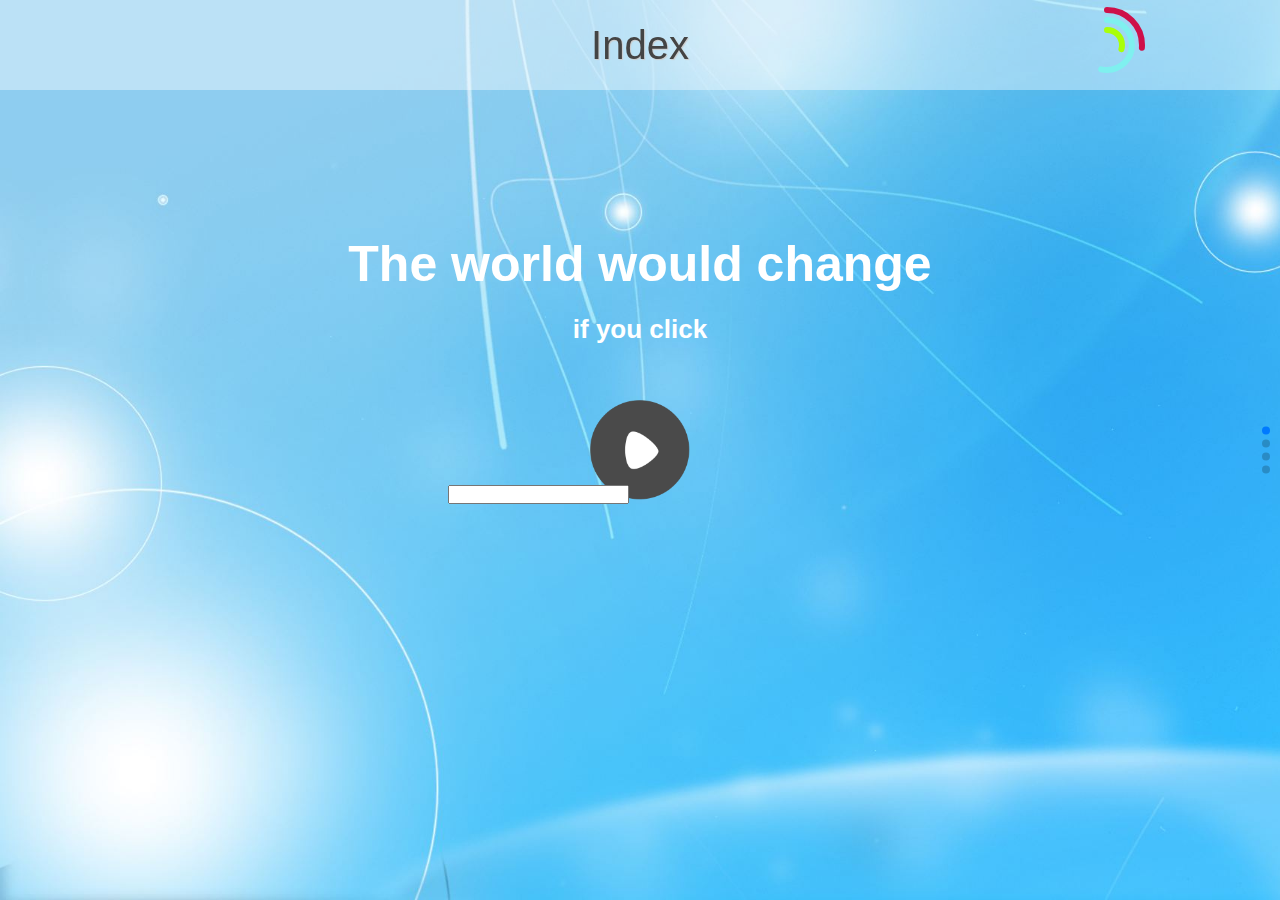
<file: index.html>
<!DOCTYPE html>
<html lang="en">
<head>
    <meta charset="utf-8">
    <title>兴趣使然的第一步</title>
    <meta name="viewport" content="width=device-width, initial-scale=1, minimum-scale=1, maximum-scale=1">
    <link rel="stylesheet" type="text/css" href="styles/raindrop.css">
    <link rel="stylesheet" href="styles/swiper.min.css">
    <style>
	    body,div,header,ul,li,input,h1,h3{
	        padding: 0;
	        margin: 0;
	        list-style: none;
	    }
	    a{
	        text-decoration: none;
	        outline: none;
	        color: #222;
	    }
	    html, body {
	        position: relative;
	        height: 100%;
	    }
	    body {
	        background: #eee;
	        font-family: Helvetica Neue, Helvetica, Arial, sans-serif;
	        font-size: 14px;
	        color:#000;
	        margin: 0;
	        padding: 0;
	    }
	    .swiper-container {
	        width: 100%;
	        height: 100%;
	        margin-left: auto;
	        margin-right: auto;
	    }
	    .swiper-slide {
	        text-align: center;
	        font-size: 18px;
	        background: #fff;
	        /* Center slide text vertically */
	        display: -webkit-box;
	        display: -ms-flexbox;
	        display: -webkit-flex;
	        display: flex;
	        -webkit-box-pack: center;
	        -ms-flex-pack: center;
	        -webkit-justify-content: center;
	        justify-content: center;
	        -webkit-box-align: center;
	        -ms-flex-align: center;
	        -webkit-align-items: center;
	        align-items: center;
	    }
	    header{
            width: 100%;
            height: 90px;
            background: rgba(255,255,255,0.4);
            position: fixed;
            top: 0;left: 0;
            line-height: 90px;
            z-index: 999;
        }
        .top-box{
            width: 80%;
            height: 100%;
            margin: 0 auto;
            text-align: center;
            perspective: 800px;
            transform-style: preserve-3d;
        }
        .headline{
        	position: relative;
        	top: 0;left: 45px;
        	display: inline-block;
        	height: 100%;
        	line-height: 90px;
        	font-size: 40px;
        	color: #444444;
        	text-shadow: 1px 1px 1px #ccc;
        }
        .clock{
        	float: right;
        }
        .title{
            color: white;
            text-align: center;
            position: relative;
            top: -160px;left: 0;
        }
        h1{
            font-size: 50px;
            white-space:nowrap;
        }
        h3{
            font-size: 26px;
            white-space:nowrap;
        }
        .play{
            width: 100px;
            height: 100px;
            position: absolute;
            top: 50%;
            left: 50%;
            margin-left: -50px;
            margin-top: -50px;
        }
        .play > img{
            width: 100%;
            height: 100%;
        }
        canvas,h1,h3,li,.play{
            user-select: none;
        }
        aside{
            position: fixed;
            height: 140px;
            width: 50px;
            top: 50%;
            margin-top: -70px;
            right: 0;
        }
        aside > a{
            width: 10px;
            height: 10px;
            border: 2px solid #ccc;
            border-radius: 50%;
            display: block;
            margin-bottom: 20px;
        }
        aside > a.active{
            background: #ccc;
        }
        .page1,.page2,.page3{
            background-image: url(statics/timg.jpg);
            background-size: cover;
        }
        .container{
			width: 100px;
			height: 150px;
			position: relative;
			left: 0;top: 0;
			margin: 200px auto;
			perspective: 2000px;
			transform-style: preserve-3d;
			transform: rotateX(-10deg);
		}
		.card{
			width: 100px;
			height: 150px;
			position: absolute;
			left: 0;top: 0;
			border-radius: 10px;
			box-shadow: 0 0 10px grey;
			background-size: 100px 150px;
		}
		.shadow{
			width: 100px;
			height: 150px;
			position: absolute;
			left: 0;top: 170px;
			border-radius: 10px;
			box-shadow: 0 0 10px grey;
			background-size: 100px 150px;
			transform: scale(1,-1);
			-webkit-mask: linear-gradient(rgba(0,0,0,0) 60%,rgba(0,0,0,0.7));
		}
		.skillList > div{
			margin-bottom: 30px;
			font-size: 30px;
			display: none;
		}
		.skillList > div > span{
			margin-right: 10px;
			padding: 0 20px; 
			background-color: rgb(35,35,35);
			border-radius: 6px;
			color: white;
			transition: 2s;
			position: relative;
			display: inline-block;
		}
		span:hover{
			transform: scale(2) rotate(360deg);
			z-index: 200;		
		}
		.rotateBox{
			width: 300px;
			height: 300px;
			position: relative;
			top: -35px;left: -255px;
			transition: 0.7s; 
			transform-style: preserve-3d;
		}
		.anonymous,.photo{
			width: 300px;
			height: 300px;
			position: absolute;
			top: 0;left: 0;
			border-radius: 20px;
			overflow: hidden;
		}
		.anonymous{
			backface-visibility: hidden;
			z-index: 1;
		}
		.photo{
			transform: scale(-1,1);
		}
		.anonymous > img,.photo > img{
			width: 90%;
			height: 100%;
		}
		.intro > div{
			margin-bottom: 10px;
			-webkit-background-clip: text;
			-webkit-text-fill-color: transparent;
			font-size: 24px;
			opacity: 0;
		}
		.intro > div:nth-child(1){
			font-size: 36px;
			margin-top: -70px;
			margin-bottom: 50px;
			font-weight: bold;
		}
		.intro > div:last-child{
			margin-bottom: 0;
		}
    </style>
</head>
<body>
    <header>
        <div class="top-box">
    		<div class="headline">Index</div>
        	<div class="clock">
        		<canvas width="90" height="90"></canvas>
        	</div>
        </div>
    </header>
    <!-- Swiper -->
    <div class="swiper-container">
        <div class="swiper-wrapper">
            <div class="swiper-slide page1">
                <div class="title">
                    <h1>The world would change</h1><br/>
                    <h3>if you click</h3>
		    <input style="position:absolute; top:250px; left:100px; z-index:100;" type="text" />
                </div>
                <div class="play">
                    <img src="statics/play.png" />
                </div>
                <div class="raindrop"></div>
            </div>
            <div class="swiper-slide page2">
            	<div class="rotateBox">
            		<div class="anonymous">
	            		<img src="statics/anonymous.png" />
	            	</div>
	            	<div class="photo">
	            		<img src=statics/photo.png />
	            	</div>
            	</div>
            	<div class="intro">
            		<div>自我评价</div>
            		<div>热爱学习 善于思考</div>
            		<div>喜欢优雅而又严谨的代码</div>
            		<div>相信一切的创意 源于生活又高于生活</div>
            	</div>
            </div>
            <div class="swiper-slide page3">
            	<div class="skillList">
            		<div>
            			<span>HTML</span>
            			<span>CSS</span>
            			<span>DOM</span>
            		</div>
            		<div>
            			<span>JavaScript</span>
            			<span>jQuery</span>
            			<span>Ajax</span>
            			<span>JSONP</span>
            		</div>
            		<div>
            			<span>HTML5</span>
            			<span>CSS3</span>
            			<span>ES6</span>
            		</div>
            		<div>
            			<span>AngularJS</span>
            			<span>Vue</span>
            			<span>ReactJS</span>
            		</div>
            		<div>
            			<span>面向对象</span>
            			<span>NodeJS</span>
            			<span>Swiper</span>
            			<span>RequireJS</span>
            		</div>
            		<div>
            			<span>PhotoShop</span>
            			<span>Zepto</span>
            			<span>gulp</span>
            		</div>
            	</div>
            </div>
            <div class="swiper-slide">
            	<canvas class="bg3"></canvas>
            	<div class="container"></div>
            </div>
        </div>
        <div class="swiper-pagination"></div>
    </div>
    <script type="text/javascript" src="js/common.js"></script>
    <script type="text/javascript" src="js/jquery-3.1.0.min.js"></script>
    <script type="text/javascript" src="js/jquery-starfield.min.js"></script>
    <script src="js/swiper.min.js"></script>
    <script type="text/javascript" src="js/bg.js"></script>
    <script type="text/javascript" src="js/clock.js"></script>
    <script>
    var bSin3=false;
    var headlineArr=['Index','About ME','My Skills','My Project'];
    var swiper = new Swiper('.swiper-container', {
        pagination: '.swiper-pagination',
        direction: 'vertical',
        slidesPerView: 1,
        paginationClickable: true,
        spaceBetween: 30,
        mousewheelControl: true,
        simulateTouch: false,
        onTransitionStart: function(swiper){
        	var oHeadline=document.querySelector('.headline');
        	oHeadline.style.transform='rotateX(90deg)';
        	oHeadline.style.transition='0.15s';
        	oHeadline.addEventListener('transitionend',() => {
        		oHeadline.innerHTML=headlineArr[swiper.activeIndex];
        		
        	},false);
        	setTimeout(() => {
        		oHeadline.style.transform='rotateX(0deg)';
        		
        	},200);
        },
        onTransitionEnd: function(swiper){
            switch (swiper.activeIndex){
            	case 1:
            		var rotateBox=document.querySelector('.rotateBox');
            		var intro=document.querySelectorAll('.intro div');
            		intro.forEach(function(txt,index){
            			txt.style.backgroundImage=`-webkit-linear-gradient(black 45%,#ccc)`;
            			txt.style.opacity=1;
            			txt.style.transition=`1s ${index*1}s`;
            		});
            		intro[intro.length-1].addEventListener('transitionend',function(){
            			rotateBox.style.transform=`perspective(800px) rotateY(-180deg)`;
            		},false);
            		break;
                case 2:
                    $('.skillList div').slideDown();
                    break;
                case 3:
                	if(bSin3) return;
                    var oCon=document.querySelector('.container');
					var amount=9;
					var rotateXDegree=0;
					var rotateYDegree=10;
					var speedX=0;
					var speedY=0;
					var lastX=0;
					var lastY=0;
					var timer=null;
                    var bClicked=false;
					document.body.onmousedown=oCon.onmousedown=function(ev){
						ev.preventDefault();
						return false;
					};
					for (var i=0;i<amount;i++){
						var oDiv=document.createElement('div');
							oDiv.classList.add('card');
							oDiv.style.backgroundImage=`url(statics/list/demo${i}.png)`;
							oDiv.style.transition=`0.8s ${(amount-i)*0.3}s`;
                            oDiv.dataset.index=i;
							oDiv.addEventListener('click',function(){
                                bClicked && window.open(`./demo/demo${this.dataset.index}.html`);
							},false);

						var oShadow=document.createElement('div');
							oShadow.classList.add('shadow');
							oShadow.style.backgroundImage=`url(statics/list/demo${i}.png)`;

						(function(ele,index){
							setTimeout(function(){
								ele.style.transform=`rotateY(${index*360/amount}deg) translateZ(300px)`;
							});
						})(oDiv,i);

						oDiv.appendChild(oShadow);
						oCon.appendChild(oDiv);
					}

					var aCard=document.querySelectorAll('.card');
					aCard.forEach(function(oCard){
						oCard.onmousedown=function(ev){
							ev.preventDefault();
							return false;
						};
					});

					aCard[0].addEventListener('transitionend',function(){
						aCard.forEach(function(oCard,index){
							oCard.style.opacity=0.4+Math.abs(index*360/amount-180)/180;
							oCard.style.transition='0.4s';
						});
					},false);

					document.onmousedown=function({
						clientX,
						clientY
					}){
                        bClicked=true;
                        var clickTime=setTimeout(function(){
                            bClicked=false;
                        },200);
						clearInterval(timer);
						aCard.forEach(function(oCard){
							oCard.style.transition='0s';
						});
						var disX=clientX-rotateXDegree*4;
						var disY=clientY-rotateYDegree*4;
						document.onmousemove=function({
							clientX,
							clientY
						}){
							var deltaX=clientX-disX;
							var deltaY=clientY-disY;
							rotateXDegree=deltaX*0.25;
							rotateYDegree=deltaY*0.25;
							setPosition();
							speedX=rotateXDegree-lastX;
							speedY=rotateYDegree-lastY;
							lastX=rotateXDegree;
							lastY=rotateYDegree;
						};
						document.onmouseup=function(){
							document.onmousemove=null;
							document.onmouseup=null;
                            clearTimeout(clickTime);
							timer=setInterval(function(){
								rotateXDegree+=speedX;
								rotateYDegree+=speedY;
								speedX*=0.95;
								speedY*=0.95;
								setPosition();
							},16);
						};
						function setPosition(){
							aCard.forEach(function(oCard,index){
								oCard.style.transform=`rotateY(${index*360/amount+rotateXDegree}deg) translateZ(300px)`;
								oCard.style.opacity=0.4+Math.abs(Math.abs(index*360/amount+rotateXDegree)%360-180)/180;
							});
							oCon.style.transform=`rotateX(${-rotateYDegree}deg)`;
						};
						return false;
					};
					bSin3=true;
                    break;
            }
        }
    });
    </script>
    <script type="text/javascript">
        var bPlay=document.querySelector('.play');
        var raindrop=document.querySelector('.raindrop');
        bPlay.onclick=function(){
            raindrop.style.animation=`drop 3s cubic-bezier(0, 0, 1, 0.5)`;
            setTimeout(function(){
                $('.page1').starfield({
                	starDensity:0.3
                });
            },1000);
            bPlay.onclick=null;
        };
        bPlay.onmousedown=function(ev){
        	ev.preventDefault();
        }
    </script>
</body>
</html>
</file>
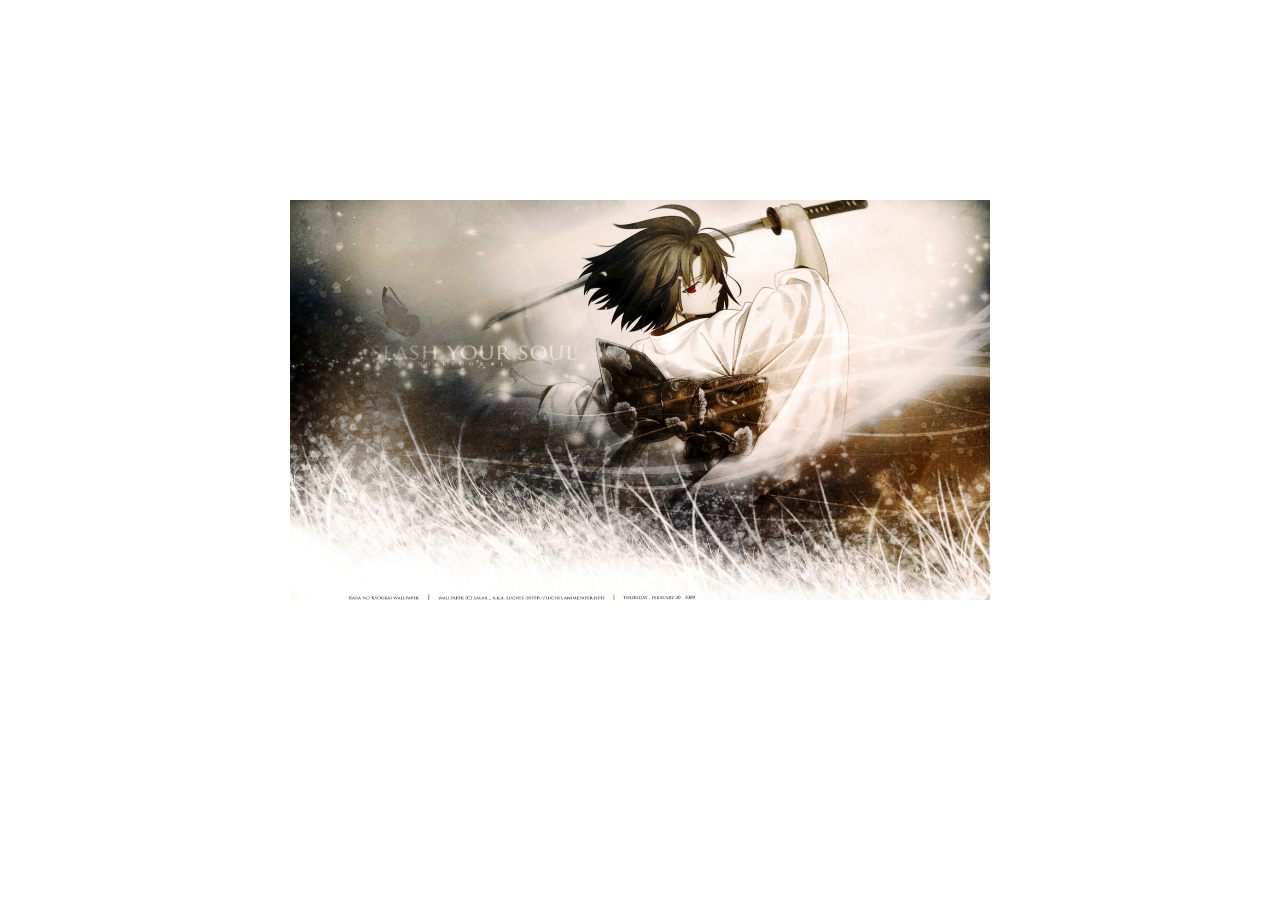
<file: demo/demo0.html>
﻿<!DOCTYPE html>
<html>
<head>
	<title></title>
	<style type="text/css">
		#container{
			width: 700px;
			height: 400px;
			position: relative;
			left: 0;top: 0;
			margin: 200px auto;
			perspective: 800px;
		}
		.wp{
			width: 100px;
			height: 100px;
			float: left;
			background-size: 700px 400px;
		}
	</style>
</head>
<body>
	<div id="container"></div>
	<script type="text/javascript">
		var oCon=document.querySelector('#container');
		var current=0;
		oCon.style.backgroundImage=`url(statics/${current+1}.jpg)`;
		oCon.style.backgroundSize='700px 400px';
		var cols=7;
		var rows=4;
		var bSin=true;
		for (var i=0;i<rows;i++){
			for (var j=0;j<cols;j++){
				var oDiv=document.createElement('div');
				oDiv.classList.add('wp');
				oDiv.style.backgroundImage=`url(statics/${current}.jpg)`;
				oDiv.style.backgroundPosition=`${-j*100}px ${-i*100}px`;
				oCon.appendChild(oDiv);
			}
		}
		oCon.onclick=function(){
			if(!bSin) return;
			bSin=false;
			var aDiv=document.querySelectorAll('.wp');
			aDiv.forEach(function(oDiv,index){
				oDiv.style.transform=`translateZ(${800}px) rotateX(${rnd(0,180)}deg) rotateY(${rnd(0,180)}deg)`;
				oDiv.style.transition=`0.6s ${rnd(0,300)}ms`;
				oDiv.style.opacity=0;
			});
			setTimeout(function(){
				current++;
				oCon.style.backgroundImage=`url(statics/${(current+1)%3}.jpg)`;
				aDiv.forEach(function(oDiv,index){
					oDiv.style.transform='';
					oDiv.style.transition='0s';
					oDiv.style.opacity=1;
					oDiv.style.backgroundImage=`url(statics/${current%3}.jpg)`;
				});
				bSin=true;
			},900);
		};
		function rnd(n,m){
			return parseInt(Math.random()*(m-n)+n);
		}
	</script>
</body>
</html>
</file>
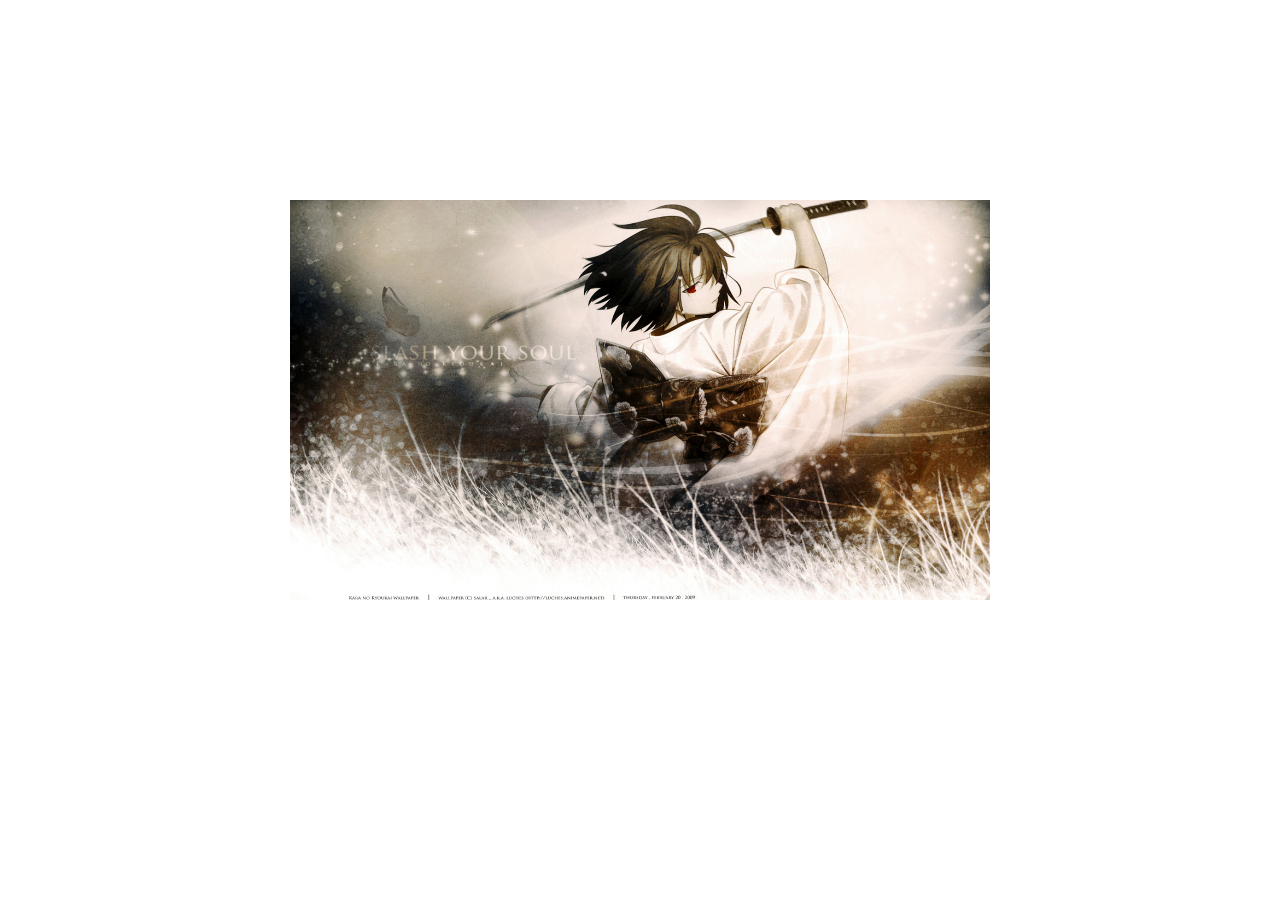
<file: demo/demo1.html>
﻿<!DOCTYPE html>
<html>
<head>
	<title></title>
	<style type="text/css">
		#container{
			width: 700px;
			height: 400px;
			position: relative;
			top: 0;left: 0;
			margin: 200px auto;
			perspective: 800px;
		}
		.left,.right,.card,.front,.back{
			width: 350px;
			height: 400px;
			position: absolute;
			left: 0;top: 0;
			background-size: 700px 400px;
		}
		.card{
			z-index: 1;
			transform-origin: left center;
			transform-style: preserve-3d;
		}
		.card,.right{
			left: 350px;
		}
		.front{
			backface-visibility: hidden;
			z-index: 3;
		}
		.back{
			transform: scale(-1,1);
			z-index: 2;
		}
	</style>
</head>
<body>
	<div id="container">
		<div class="left"></div>
		<div class="card">
			<div class="front"></div>
			<div class="back"></div>
		</div>
		<div class="right"></div>
	</div>
	<script type="text/javascript">
		var oCon=document.querySelector('#container');
		var oC=document.querySelector('.card');
		var oLeft=document.querySelector('.left');
		var oRight=document.querySelector('.right');
		var oF=document.querySelector('.front');
		var oB=document.querySelector('.back');
		var current=0;
		oLeft.style.backgroundImage=`url(statics/${current}.jpg)`;
		oF.style.backgroundImage=`url(statics/${current}.jpg)`;
		oF.style.backgroundPosition='-350px 0px';
		oB.style.backgroundImage=`url(statics/${current+1}.jpg)`;
		oRight.style.backgroundImage=`url(statics/${current+1}.jpg)`;
		oRight.style.backgroundPosition='-350px 0px';
		oCon.onclick=function(){
			oC.style.transition=`1.4s`;
			oC.style.transform=`rotateY(-180deg)`;
		};
		oCon.addEventListener('transitionend',function(){
			current++;
			oLeft.style.backgroundImage=`url(statics/${current%3}.jpg)`;
			oF.style.backgroundImage=`url(statics/${current%3}.jpg)`;
			oB.style.backgroundImage=`url(statics/${(current+1)%3}.jpg)`;
			oRight.style.backgroundImage=`url(statics/${(current+1)%3}.jpg)`;
			oC.style.transform='';
			oC.style.transition='0s';
		},false);
	</script>
</body>
</html>
</file>
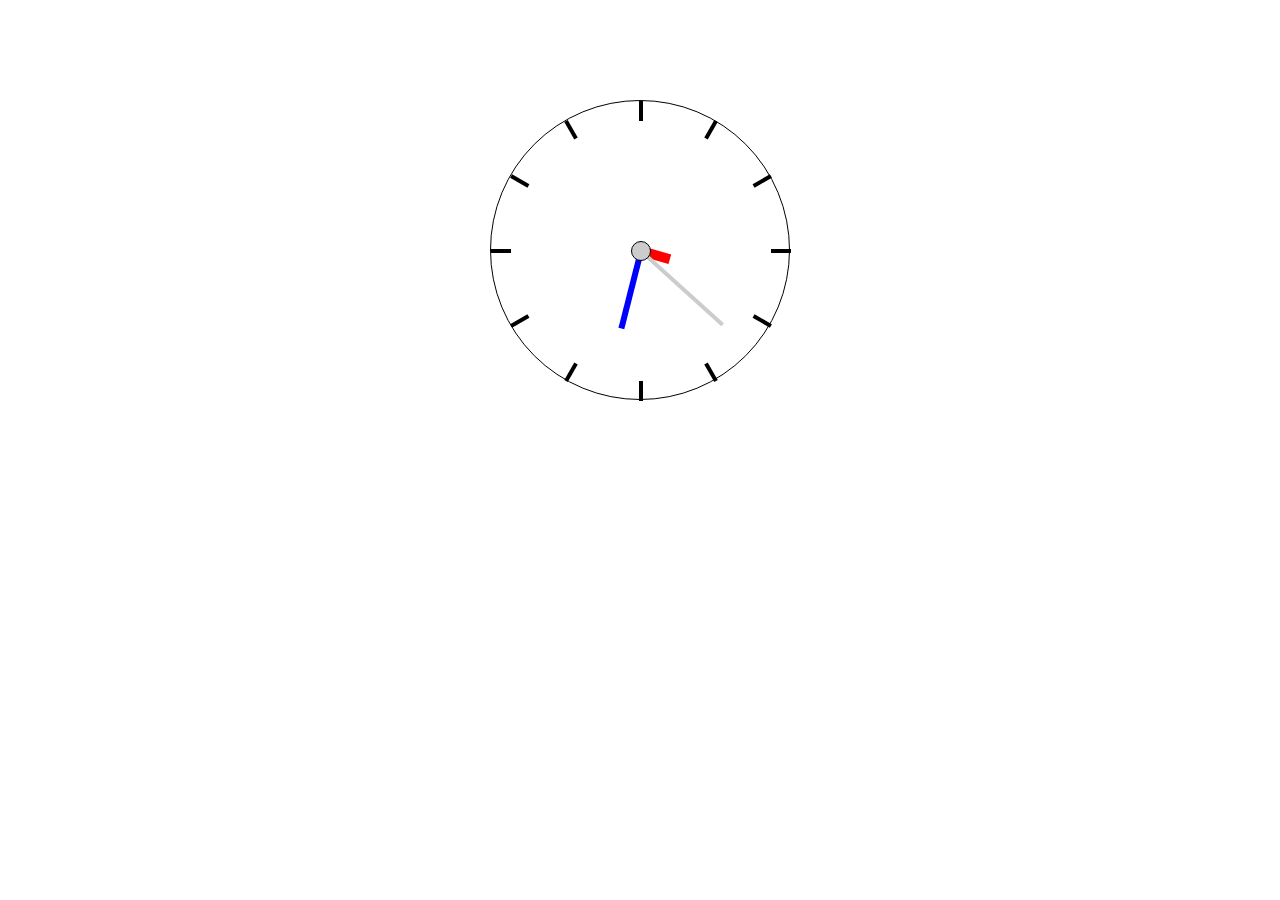
<file: demo/demo3.html>
﻿<!DOCTYPE html>
<html>
<head>
	<title></title>
	<style type="text/css">
		body{
			margin: 0;
			padding: 0;
		}
		#container{
			width: 298px;
			height: 298px;
			border: 1px solid black;
			margin: 100px auto;
			border-radius: 50%;
			position: relative;
		}
		.hour{
			width: 10px;
			height: 30px;
			background: red;
			position: absolute;
			left: 145px;
			top: 120px;
			transform-origin: bottom center;
		}
		.minute{
			width: 6px;
			height: 80px;
			background: blue;
			position: absolute;
			left: 147px;
			top: 70px;
			transform-origin: bottom center;
		}
		.second{
			width: 4px;
			height: 110px;
			background: #ccc;
			position: absolute;
			left: 148px;
			top: 40px;
			transform-origin: bottom center;
		}
		.center{
			width: 18px;
			height: 18px;
			background: #ccc;
			border: 1px solid black;
			border-radius: 50%;
			position: absolute;
			left: 140px;
			top: 140px;
		}
		.mark{
			width: 4px;
			height: 20px;
			position: absolute;
			left: 148px;
			background: black;
			transform-origin: 2px 150px;
		}
	</style>
</head>
<body>
	<div id="container">
		<div class="hour"></div>
		<div class="minute"></div>
		<div class="second"></div>
		<div class="center"></div>
	</div>
	<script type="text/javascript">
		var oClock=document.querySelector('#container');
		var oHour=document.querySelector('.hour');
		var oMinute=document.querySelector('.minute');
		var oSecond=document.querySelector('.second');
		setInterval(function(){
			var oDate=new Date();
			var h=oDate.getHours();
			var m=oDate.getMinutes();
			var s=oDate.getSeconds();
			var ms=oDate.getMilliseconds();
			oHour.style.transform=`rotate(${(h+m/60)/12*360}deg)`;
			oMinute.style.transform=`rotate(${(m+s/60)/60*360}deg)`;
			oSecond.style.transform=`rotate(${(s+ms/1000)/60*360}deg)`;
		},16);
		var count=12;
		for (var i = 0 ; i < count ; i++) {
			var oMark=document.createElement('div');
			oMark.classList.add('mark');
			oMark.style.transform=`rotate(${i/12*360}deg)`;
			oClock.appendChild(oMark);
		}
	</script>
</body>
</html>
</file>
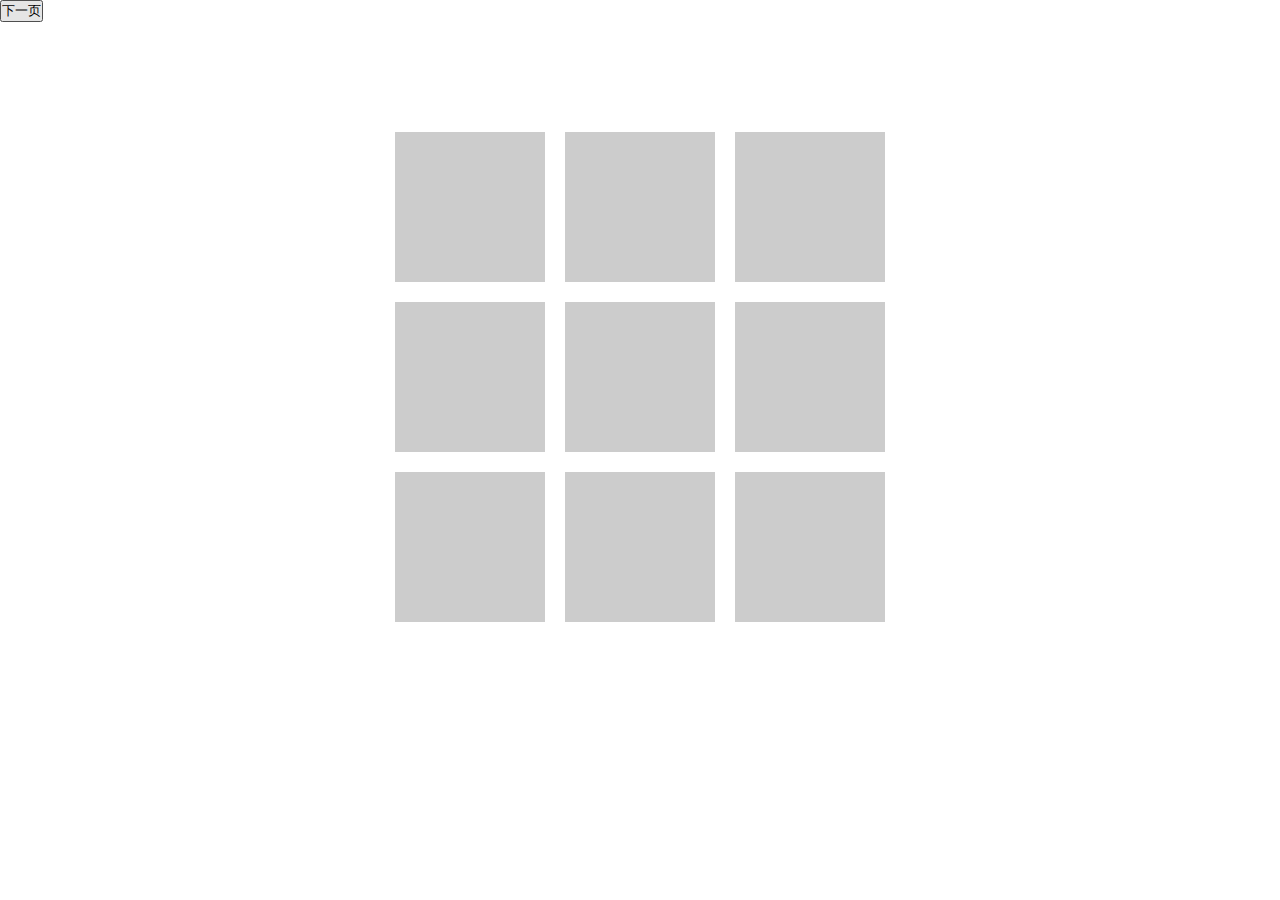
<file: demo/demo4.html>
﻿<!DOCTYPE html>
<html>
	<head>
		<title></title>
		<style>
		*{margin:0;padding:0}
		li{list-style:none;}
			ul{
				width:510px;
				margin:100px auto;
			}
			ul li{
				float:left;
				width:150px;
				height:150px;
				background:#ccc;
				margin:10px;
			}
		</style>
		<script type="text/javascript" src="js/move.js"></script>
		<script>
			window.onload=function(){
				var oUl=document.getElementById('box');
				var aLi=oUl.children;
				var oBtn=document.getElementById('btn1');
				var pos=[];
				for (var i=0;i<aLi.length;i++){
					pos[i]={
						left:aLi[i].offsetLeft,
						top:aLi[i].offsetTop
					};
				}
				for (var i=0;i<aLi.length;i++){
					aLi[i].style.position='absolute';
					aLi[i].style.left=pos[i].left+'px';
					aLi[i].style.top=pos[i].top+'px';
					aLi[i].style.margin=0;
				}
				var timer=null;
				var bSin=false;
				oBtn.onclick=function(){
					if(bSin) return;
					bSin=true;
					var i=0;
					timer=setInterval(function(){
						(function(index){
							move(aLi[index],{width:0,height:0,left:0,top:0,opacity:0},{
								fnEnd:function(){
									if(index==aLi.length-1){
										for (var i=0;i<aLi.length;i++){
											aLi[i].style.background='rgb('+parseInt(Math.random()*256)+','+parseInt(Math.random()*256)+','+parseInt(Math.random()*256)+')';
										}
										timer=setInterval(function(){
											(function(index2){
												move(aLi[index2],{width:150,height:150,left:pos[index].left,top:pos[index].top,opacity:1},{
													fnEnd:function(){
														if(index2==0){
															bSin=false;
														}
													}
												});
											})(index);
											index--;
											if(index==-1){
												clearInterval(timer);
											}
										},200);
									}
								}
							});
						})(i);
						i++;
						if(i==aLi.length){
							clearInterval(timer);
						}
					},200);
				};
			};
		</script>
	</head>
	<body>
		<input type="button" value="下一页" id="btn1" />
		<ul id="box">
			<li></li>
			<li></li>
			<li></li>
			<li></li>
			<li></li>
			<li></li>
			<li></li>
			<li></li>
			<li></li>
		</ul>
	</body>
</html>
</file>
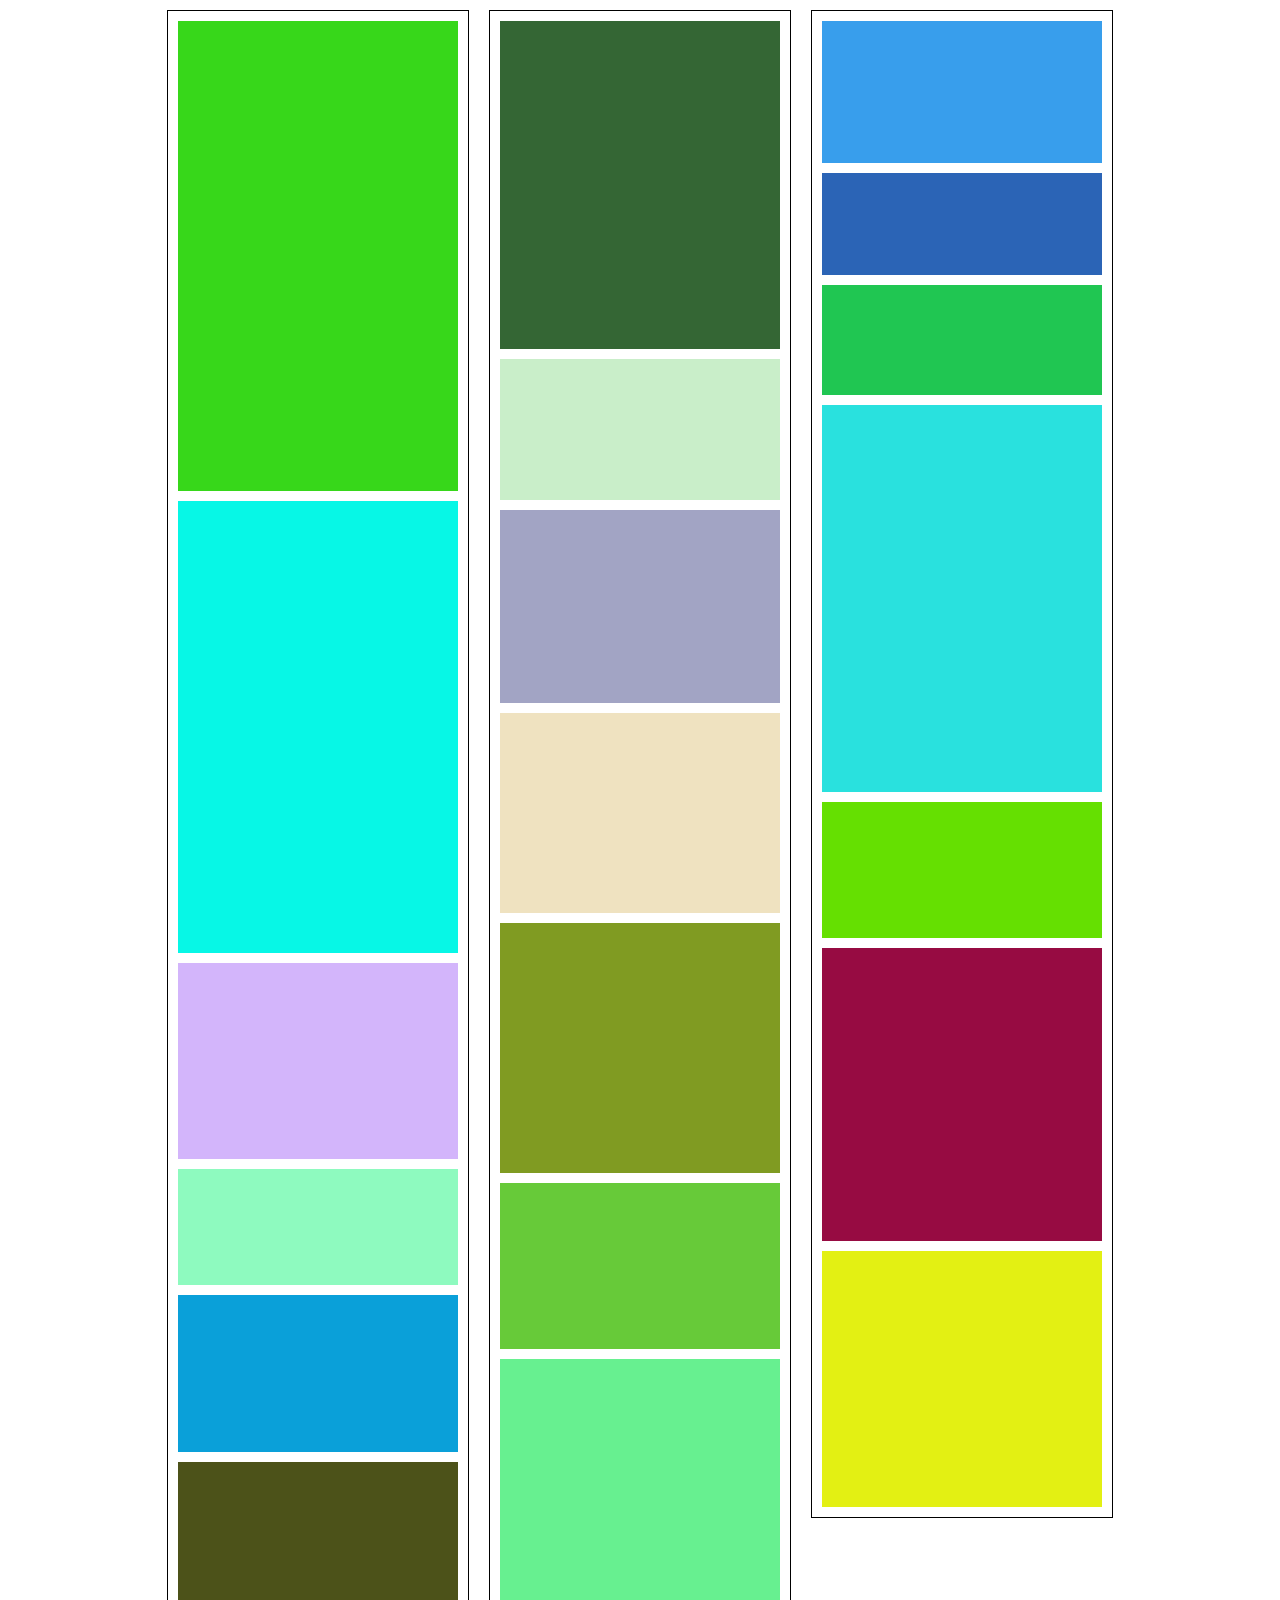
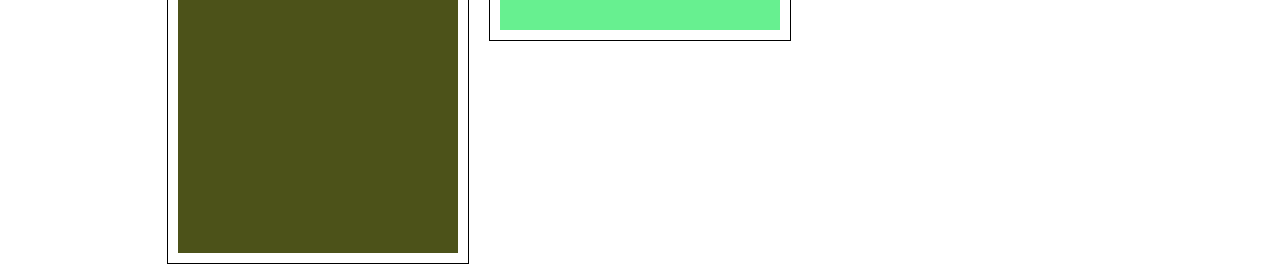
<file: demo/demo5.html>
﻿<!DOCTYPE html>
<html>
<head>
<title></title>
<style>
	*{margin:0;padding:0;}
	#box{
		overflow:hidden;
		width:966px;
		margin:0 auto;
	}
	ul{
		width:300px;
		margin:10px;
		float:left;
		border:1px solid black;
	}
	li{
		width:280px;
		list-style:none;
		margin:10px;
	}
</style>
<script>
	function rnd(n,m){
		return parseInt(Math.random()*(m-n)+n);
	}
	function createLi(){
		var oLi=document.createElement('li');
		oLi.style.height=rnd(100,500)+'px';
		oLi.style.background='rgb('+rnd(0,256)+','+rnd(0,256)+','+rnd(0,256)+')';
		return oLi;
	}
	window.onload=function(){
		var oDiv=document.getElementById('box');
		var aUl=oDiv.children;
		function createLi20(){
			for(var i=0;i<20;i++){
				var oLi=createLi();
				var arr=[];
				for(var j=0;j<aUl.length;j++){
					arr.push(aUl[j]);
				}
				arr.sort(function(n1,n2){
					return n1.offsetHeight-n2.offsetHeight;
				});
				arr[0].appendChild(oLi);
			}
		}
		createLi20();
		window.onscroll=function(){
			var scrollTop=document.documentElement.scrollTop || document.body.scrollTop;
			var clientHeight=document.documentElement.clientHeight;
			var oH=document.body.scrollHeight;
			if(oH <= scrollTop + clientHeight){
				createLi20();
			}
		};
	};
</script>
</head>
<body>
	<div id="box">
		<ul></ul>
		<ul></ul>
		<ul></ul>
	</div>
</body>
</html>
</file>
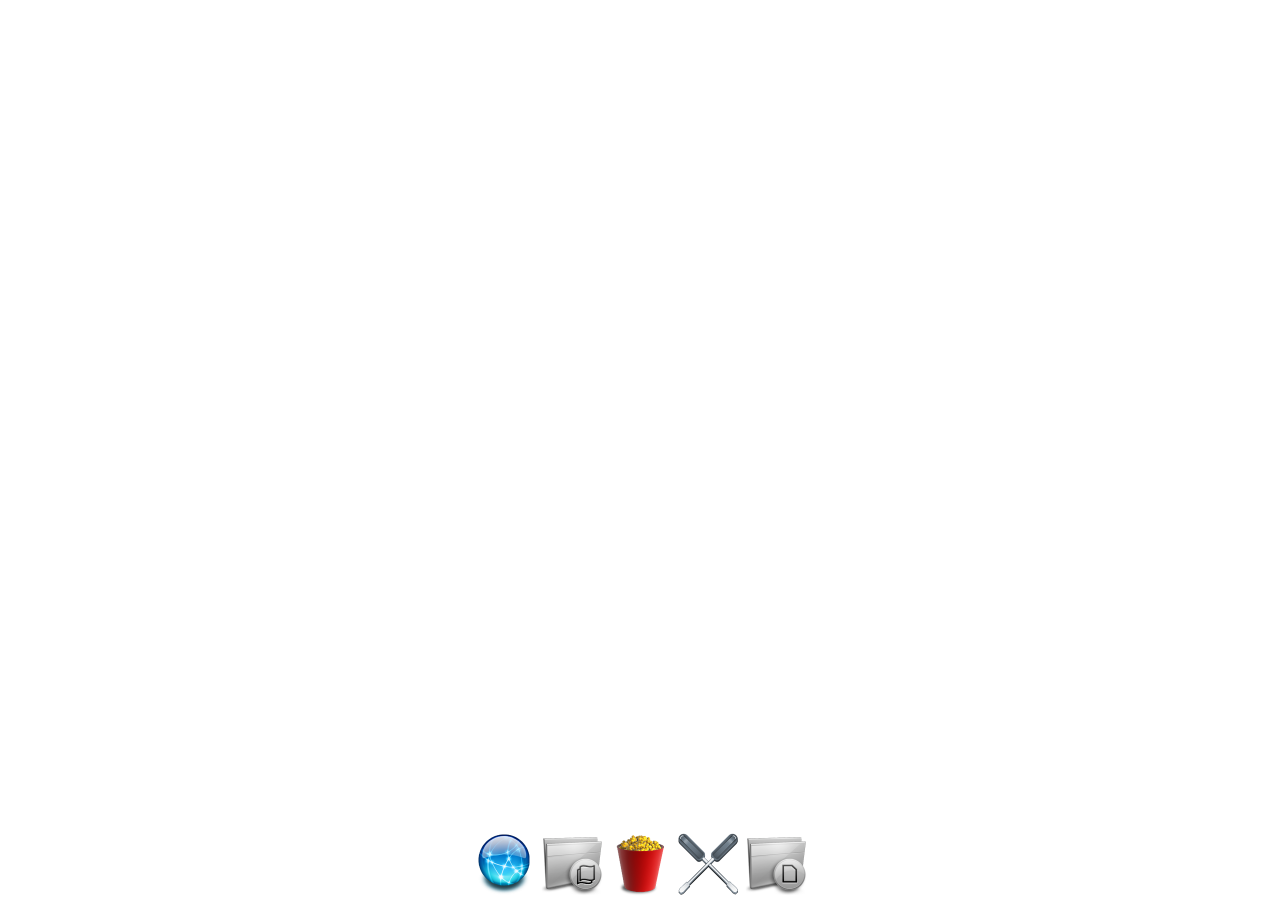
<file: demo/demo6.html>
﻿<!DOCTYPE html>
<html>
	<head>
		<title></title>
		<style>
			body{
				text-align:center;
			}
			#box{
				position:absolute;
				width:100%;
				left:0;
				bottom:0;
			}
			img{
				width:64px;
			}
		</style>
		<script>
			function getPos(obj){
				var l=0;
				var t=0;
				while(obj){
					l+=obj.offsetLeft;
					t+=obj.offsetTop;
					obj=obj.offsetParent;
				}
				return {left:l,top:t}
			}
			window.onload=function(){
				var oBox=document.getElementById('box');
				var aImg=oBox.children;
				document.onmousemove=function(ev){
					var oEvent=ev||event;
					for (var i=0;i<aImg.length;i++){
						var a=aImg[i].offsetLeft+aImg[i].offsetWidth/2-oEvent.clientX;
						var b=getPos(aImg[i]).top+aImg[i].offsetHeight/2-oEvent.clientY;
						var c=Math.sqrt(a*a+b*b);
						var scale=1-c/500;
						scale<0.5 && (scale = 0.5);
						aImg[i].style.width=scale*128+'px';
						aImg[i].style.height=scale*128+'px';
					}	
				};
			};
		</script>
	</head>
	<body>
		<div id="box">
			<img src="statics/apple/1.png" />
			<img src="statics/apple/2.png" />
			<img src="statics/apple/3.png" />
			<img src="statics/apple/4.png" />
			<img src="statics/apple/5.png" />
		</div>
	</body>
</html>
</file>
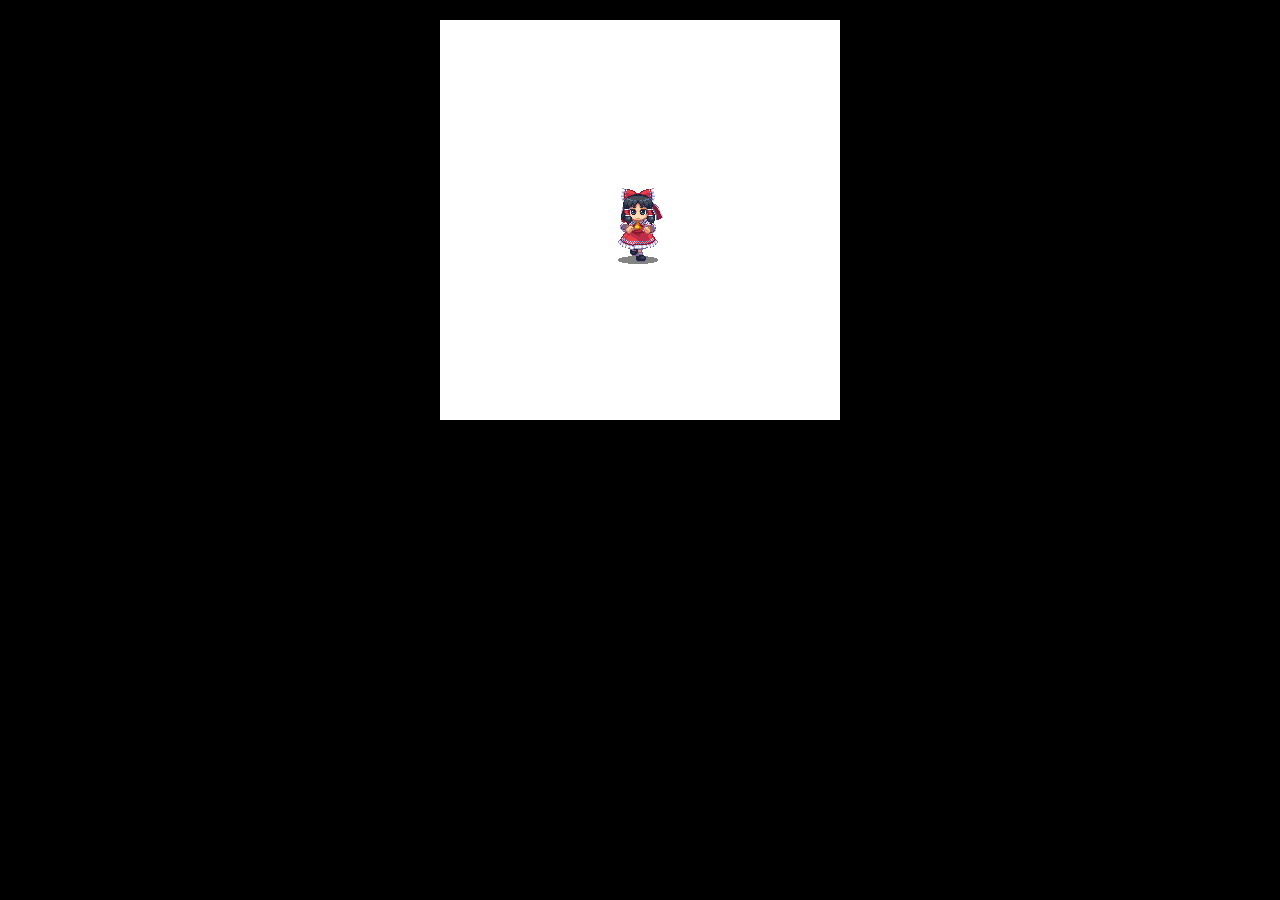
<file: demo/demo7.html>
<!DOCTYPE html>
<html>
<head>
	<title></title>
	<style type="text/css">
		body{
			margin: 0;
			padding: 0;
			background: black;
			text-align: center;
		}
		canvas{
			background: white;
			margin-top: 20px;
		}
	</style>
</head>
<body>
	<canvas width="400" height="400"></canvas>
	<script type="text/javascript">
		var oC=document.querySelector('canvas');
		var ctx=oC.getContext('2d');

		var direction=0;
		var c=0;
		var timer=null;
		var posX=150;
		var posY=150;

		var oImage=new Image();
		oImage.src='statics/2d-2.png';
		var l=96;

		oImage.onload=function(){
			setInterval(function(){
				ctx.clearRect(0,0,oC.width,oC.height);
				ctx.drawImage(oImage,c%4*l,direction*l,l,l,posX,posY,l,l);
				c++;
			},40);
			window.onkeydown=function({keyCode}){
				clearInterval(timer);
				switch (keyCode){
					case 37:direction=1;break;
					case 38:direction=3;break;
					case 39:direction=2;break;
					case 40:direction=0;break;
				}
				timer=setInterval(function(){
					switch (keyCode){
						case 37:posX--;break;
						case 38:posY--;break;
						case 39:posX++;break;
						case 40:posY++;break;
				}
				},16);
			}
			window.onkeyup=function(){
				clearInterval(timer);
			}
		};
	</script>
</body>
</html>
</file>
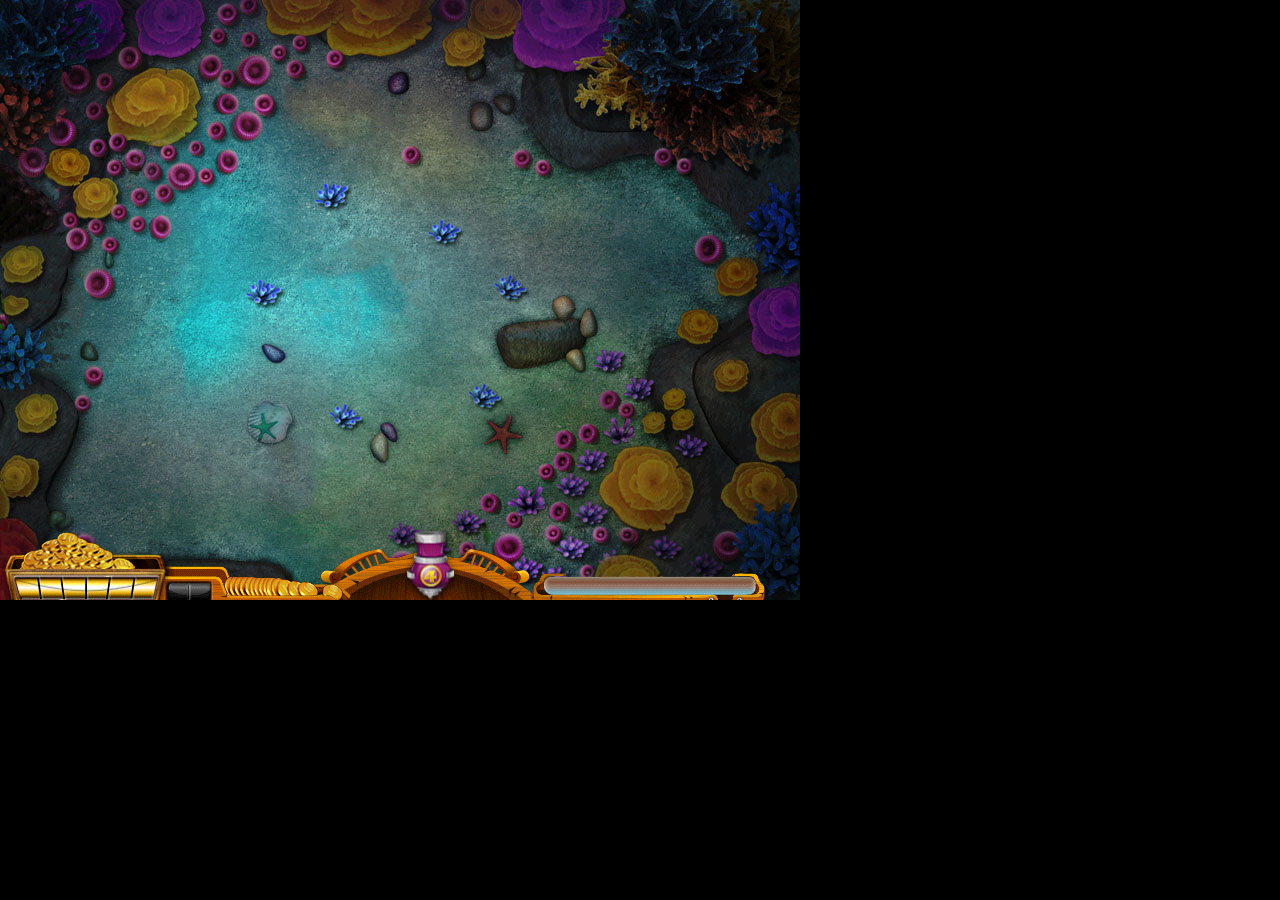
<file: demo/demo8.html>
<!DOCTYPE html>
<html>
<head>
	<title></title>
	<style type="text/css">
		body{
			background: black;
			margin: 0;
			padding: 0;
			font-size: 0;
		}
		canvas{
			background-image: url(statics/FishingMaster/img/game_bg_2_hd.jpg);
		}
	</style>
</head>
<body>
	<canvas width="800" height="600"></canvas>
	<script type="text/javascript" src="js/resources.js"></script>
	<script type="text/javascript" src="js/common.js"></script>
	<script type="text/javascript" src="js/class/fish.js"></script>
	<script type="text/javascript" src="js/class/cannon.js"></script>
	<script type="text/javascript" src="js/class/bullet.js"></script>
	<script type="text/javascript" src="js/class/dieFish.js"></script>
	<script type="text/javascript" src="js/class/net.js"></script>
	<script type="text/javascript" src="js/class/coin.js"></script>
	<script type="text/javascript">
		var oC=document.querySelector('canvas');
		var ctx=oC.getContext('2d');

		var resources={};

		var fishArray=[];

		var bulletArray=[];

		var dieFishArray=[];

		var netArray=[];

		var coinArray=[];

		var chance=0.03;
		var distance=100;

		loadStatics(statics,function(){
			var cannon=new Cannon(4);
			setInterval(function(){
				ctx.clearRect(0,0,oC.width,oC.height);
				if(Math.random()<chance){
					var fish=new Fish(rnd(1,6));
					fish.y=rnd(100,500);
					if(Math.random() > 0.5){
						fish.x=-distance;
						fish.rotate=rnd(-45,45)*pi/180;
					}else{
						fish.x=oC.width+distance;
						fish.rotate=rnd(135,225)*pi/180;
					}
					fishArray.push(fish);
				}
				
				//碰撞检测
				for(var fi=0;fi<fishArray.length;fi++){
					var fish=fishArray[fi];
					for(var bi=0;bi<bulletArray.length;bi++){
						var {
							x,y
						} = bulletArray[bi];
						
						if(!fish) continue;
						if(fish.isIn(x,y)){
							fish.die();
							bulletArray[bi].die();
							
							var dieFish=new DieFish(fish.kind);
							dieFish.x=fish.x;
							dieFish.y=fish.y;
							dieFish.rotate=fish.rotate;
							dieFishArray.push(dieFish);

							var net=new Net(cannon.kind);
							net.x=dieFish.x;
							net.y=dieFish.y;
							netArray.push(net);

							setTimeout(() => {
								var coin=new Coin(fish.kind > 3 ? 2 : 1);
								coin.x=dieFish.x;
								coin.y=dieFish.y;
								coinArray.push(coin);

								dieFishArray.shift().disappear();
								netArray.shift();
							},1000);

							fishArray.splice(fi,1);
							bulletArray.splice(bi,1);
							fi--;
							break;
						}
					}
				}

				//draw fish
				for(var i=0;i<fishArray.length;i++){
					fishArray[i].draw();
					if(fishArray[i].x < -distance ||
						fishArray[i].x > distance + oC.width ||
						fishArray[i].y < -distance ||
						fishArray[i].y > distance + oC.height
					){
						fishArray[i].die();
						fishArray.splice(i,1);
						i--;
					}
				}

				//draw dieFish
				dieFishArray.forEach(function(dieFish,index){
					dieFish.draw();
				});

				//draw net
				netArray.forEach(function(net,index){
					net.draw();
				});

				//draw coin
				for(var i=0;i<coinArray.length;i++){
					coinArray[i].draw();
					if(coinArray[i].x < -60){
						new Audio('statics/FishingMaster/sound/coin.wav').play();
						coinArray.splice(i,1);
						i--;
					}
				}

				//draw battery
				ctx.drawImage(resources.bottom,
					0,0,765,70,
 					0,532,765,70
				);

				//draw bullet
				for(var i=0;i<bulletArray.length;i++){
					bulletArray[i].draw();
					if(bulletArray[i].x < -distance ||
						bulletArray[i].x > oC.width + distance ||
						bulletArray[i].y < -distance ||
						bulletArray[i].y > oC.height + distance
					){
						bulletArray[i].die();
						bulletArray.splice(i,1);
						i--;
					}
				}

				//draw cannon
				cannon.draw();
			},16);
			oC.onclick=function(){
				cannon.emit();
				var bullet=new Bullet(cannon.kind);
				bullet.rotate=cannon.rotate;
				bulletArray.push(bullet);
			};
			oC.onmousemove=function(ev){
				var {
					pageX,
					pageY
				}=ev;

				cannon.rotate=-Math.atan2(cannon.x-pageX,cannon.y-pageY);
			}
		});
	</script>
</body>
</html>
</file>
<file: styles/raindrop.css>
.raindrop {
  background: #ffffff;
  border-radius: 100%;
  box-shadow: 0 0 0 0.2em #ffffff, 0 0 0 0.2em #ffffff, 0 0 0 0.2em #ffffff, 0 0 0 0.2em #ffffff, 0 0 0 0.2em #ffffff, 0 0 0 0.2em #ffffff, 0 0 0 0.2em #ffffff, 0 0 0 0.2em #ffffff, 0 0 0 0.2em #ffffff, 0 0 0 0.2em #ffffff;
  position: absolute;
  top: 50%;
  left: 50%;
  margin-top: 0;
  margin-left: -0.1em;
  width: 0.2em;
  height: 0.2em;
}
@keyframes drop {
  3% {
    box-shadow: 0.1em -0.1em 0 0.05em #ffffff, 0.1em -0.2em 0 0.052631578947368425em #ffffff, 0.1em 0.30000000000000004em 0 0.05555555555555556em #ffffff, 0.1em 0.4em 0 0.08333333333333334em #ffffff, 0.1em 0.5em 0 0.09090909090909091em #ffffff, 0.1em 0.6000000000000001em 0 0.1em #ffffff, 0.1em 0.7000000000000001em 0 0.11111111111111112em #ffffff, 0.1em 0.8em 0 0.125em #ffffff, 0.1em 0.9em 0 0.14285714285714288em #ffffff, 0.1em 1em 0 0.16666666666666669em #ffffff;
  }
  15% {
    top: 98%;
    box-shadow: 0.1em 0.1em 0 0.10526315789473685em #ffffff, 0.1em 0.2em 0 0.11111111111111112em #ffffff, 0.1em 0.30000000000000004em 0 0.11764705882352942em #ffffff, 0.1em 0.4em 0 0.125em #ffffff, 0.1em 0.5em 0 0.13333333333333333em #ffffff, 0.1em 0.6000000000000001em 0 0.14285714285714288em #ffffff, 0.1em 0.7000000000000001em 0 0.15384615384615385em #ffffff, 0.1em 0.8em 0 0.16666666666666669em #ffffff, 0.1em 0.9em 0 0.18181818181818182em #ffffff, 0.1em 1em 0 0.2em #ffffff;
  }
  25% {
    top: 98%;
    background: rgba(255, 255, 255, 0.1);
    box-shadow: -0.1em 0.1em 0 0.06666666666666667em rgba(255, 255, 255, 0.1), -2em -0.21000000000000002em 0 0.1em rgba(255, 255, 255, 0.1), 2em -1.5em 0 0.04em rgba(255, 255, 255, 0.1), 2.5em -2em 0 0.2em rgba(255, 255, 255, 0.1), 8em -8em 0 0.01em rgba(255, 255, 255, 0.1), 2.5em -3em 0 0.04em rgba(255, 255, 255, 0.1), 3em -0.26em 0 0.03333333333333333em rgba(255, 255, 255, 0.1), -5em -5em 0 0.03333333333333333em rgba(255, 255, 255, 0.1), 5em -3.5em 0 0.1em rgba(255, 255, 255, 0.1), 0.1em -3em 0 0.2em rgba(255, 255, 255, 0.1);
  }
  35% {
    top: 98%;
    background: rgba(255, 255, 255, 0.1);
    box-shadow: -0.4em 0.4em 0 0.06666666666666667em rgba(255, 255, 255, 0.1), -8em 0.4em 0 0.1em rgba(255, 255, 255, 0.1), 8em 0.4em 0 0.04em rgba(255, 255, 255, 0.1), 10em 0.4em 0 0.2em rgba(255, 255, 255, 0.1), 32em 0.4em 0 0.01em rgba(255, 255, 255, 0.1), 12em 0.4em 0 0.04em rgba(255, 255, 255, 0.1), 12em 0.4em 0 0.03333333333333333em rgba(255, 255, 255, 0.1), -20em 0.4em 0 0.03333333333333333em rgba(255, 255, 255, 0.1), 20em 0.4em 0 0.1em rgba(255, 255, 255, 0.1), 0.4em 0.4em 0 0.2em rgba(255, 255, 255, 0.1);
  }
  40% {
    top: 98%;
    background: rgba(0, 0, 0, 0);
    box-shadow: -0.1em 0.1em 0 0.06666666666666667em rgba(0, 0, 0, 0), -2em 0.1em 0 0.1em rgba(0, 0, 0, 0), 2em 0.1em 0 0.04em rgba(0, 0, 0, 0), 2.5em 0.1em 0 0.2em rgba(0, 0, 0, 0), 8em 0.1em 0 0.01em rgba(0, 0, 0, 0), 3em 0.1em 0 0.04em rgba(0, 0, 0, 0), 3em 0.1em 0 0.03333333333333333em rgba(0, 0, 0, 0), -5em 0.1em 0 0.03333333333333333em rgba(0, 0, 0, 0), 5em 0.1em 0 0.1em rgba(0, 0, 0, 0), 0.1em 0.1em 0 0.2em rgba(0, 0, 0, 0);
  }
  100% {
    top: 98%;
    background: rgba(0, 0, 0, 0);
    box-shadow: 0 0 0 0 rgba(0, 0, 0, 0), 0 0 0 0 rgba(0, 0, 0, 0), 0 0 0 0 rgba(0, 0, 0, 0), 0 0 0 0 rgba(0, 0, 0, 0), 0 0 0 0 rgba(0, 0, 0, 0), 0 0 0 0 rgba(0, 0, 0, 0), 0 0 0 0 rgba(0, 0, 0, 0), 0 0 0 0 rgba(0, 0, 0, 0), 0 0 0 0 rgba(0, 0, 0, 0), 0 0 0 0 rgba(0, 0, 0, 0);
  }
}
</file>
